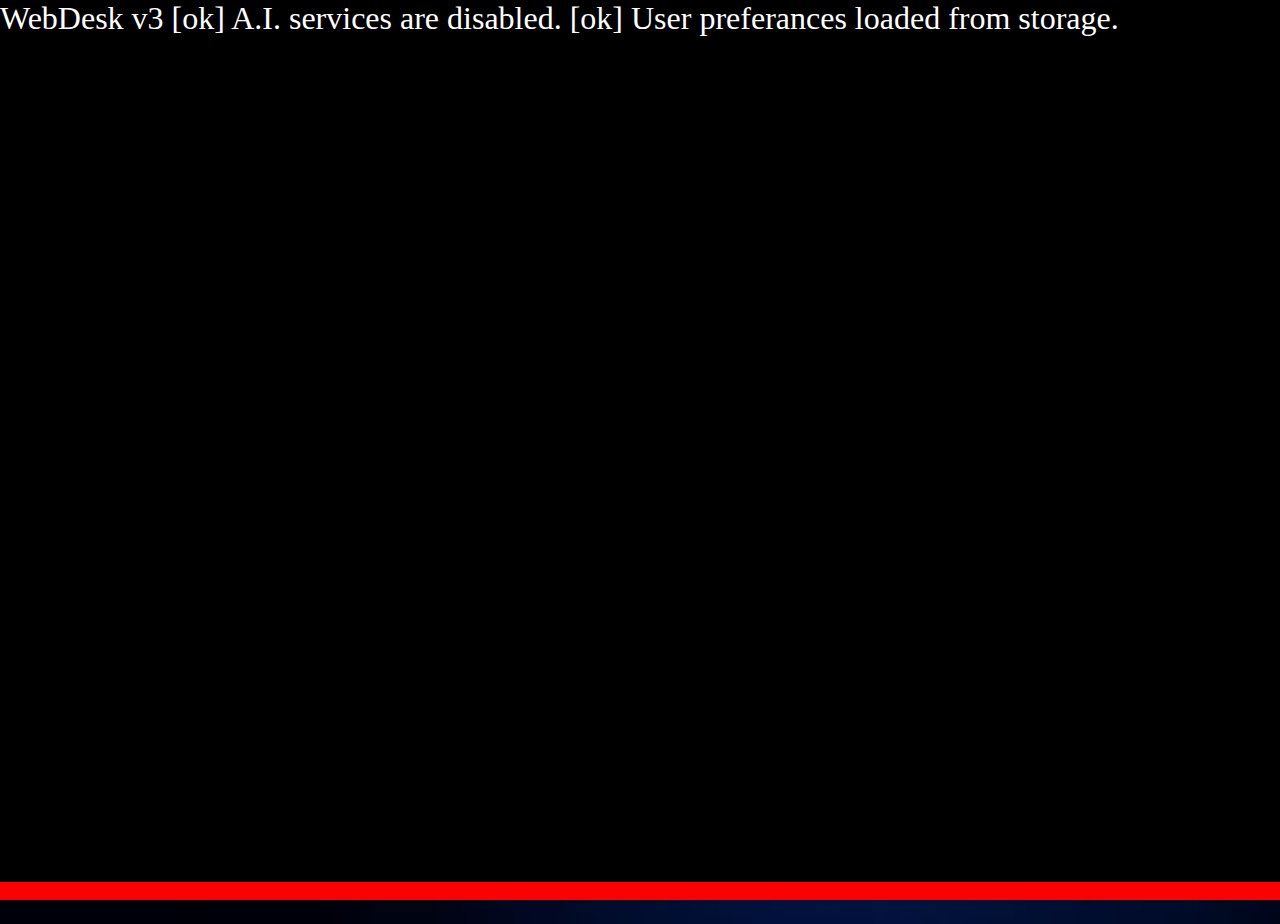
<file: index.html>
<!DOCTYPE html>
<html id="html" lang="en">

<head>
    <link rel="manifest" href="./app.webmanifest">
    <meta charset="utf-8" />
    <meta http-equiv="X-UA-Compatible" content="IE=edge" />
    <meta name="viewport" content="width=device-width" />
    <title>WebDesk v3</title>
    <link rel="stylesheet" href="./index.css">
    <link rel="apple-touch-icon" sizes="180x180" href="./apple-touch-icon.png">
    <link rel="shortcut icon" href="./favicon.ico">
    <meta name="msapplication-TileColor" content="#603cba">
    <meta name="theme-color" content="#00ffff">
</head>

<div id="ActiveZone">
    <p>v3 (beta)</p>
</div>
<div id="status-area">

</div>

<div id="overlay">
    <div class="console" id="output"></div>
    <script>
        function loadscreen(message) {
            document.getElementById('output').innerHTML += message + '\n';
        };
        loadscreen("WebDesk v3");
    </script>
</div>



<style>
    #overlay {
        position: fixed;
        top: 0;
        left: 0;
        width: 100%;
        height: 98%;
        background-color: black;
        opacity: 1;
        transition: opacity 2s ease-out;
        z-index: 29;
        border-bottom: 2vh solid red;
        animation: borderAnimation 3s forwards;
    }

    @keyframes borderAnimation {
        0% {
            border-color: red;
        }

        100% {
            border-color: green;
        }
    }

    #overlay.fade-out {
        opacity: 0;
    }

    #overlay.noindex {
        z-index: -1;
    }

    .console {
        color: white;
        font-size: xx-large;
    }
</style>


<button class="startbutton" onclick="Open('/webdesk/programs/launcher')">+</button>
<form>
    <input type="text" id="sbox" class="box" placeholder="Akari AI Assistant"></input>
</form>
<button class="sendbutton" onclick="enter(document.getElementById('sbox').value); document.getElementById('sbox').value = '';">send</button>
<button id="logout" class="logoutbutton" onmouseout="document.getElementById('logout').innerText = 'X';"
    onmouseover="document.getElementById('logout').innerText = 'Logout.';" onclick="Shutdown();">X</button>




<script>


    // Add the fade-out class after 3 seconds
    document.addEventListener("DOMContentLoaded", function () {
        setTimeout(function () {
            document.getElementById('overlay').classList.add('fade-out');
            console.log('UI loaded.');
            loadscreen("[ok] WebDesk loaded.");
        }, 2000);
        setTimeout(function () {
            document.getElementById('overlay').classList.add('noindex');
        }, 3000);
    });

    document.getElementById('sbox').onkeydown = function (event) {
        var e = event || window.event;
        if (e.keyCode == 13) {
            enter(document.getElementById('sbox').value);
            document.getElementById('sbox').value = '';
            return false;
        }
    };



    var windows = 0;
    //when this program starts, there are 0 windows open

    var part1 = `<div style="" class="div" id="mydiv`;
    var part2a = `"> 
	  <iframe class="iframe" src="`;
    var part2b = `"></iframe>
	  <div class="divheader" id="mydiv`;
    var part3 = `header"><button class="buttonx" onclick="Close(`;
    var part4 = `)">X</button><button class="buttonback" onclick="history.back()">◁</button></div>
	</div>`;
    //all the pieces needed to build a window



    //wallpaper
    var BKGURL = localStorage.getItem('WebDeskSelectedBKGURL');
    if (BKGURL == null || BKGURL == "") {
        BKGURL = "./images/wallpapers/water.png";
    };

    var ExCSS1 = document.createElement("style");
    ExCSS1.innerHTML = `		body  {
			background-image: url("`+ BKGURL + `");
  			background-color: darkgray;
			background-repeat: no-repeat;
			background-size: cover;
			overflow: hidden;
                        color:white;
			min-height:100vh;
			}`;

    var head = document.getElementsByName("head")[0];
    document.head.appendChild(ExCSS1);


    console.log('Background image loaded from persistent settings: ' + BKGURL);




    //function
    function dragElement(elmnt) {
        console.log('drag element' + elmnt);
        var pos1 = 0, pos2 = 0, pos3 = 0, pos4 = 0;
        if (document.getElementById(elmnt.id + "header")) {
            /* if present, the header is where you move the DIV from:*/
            document.getElementById(elmnt.id + "header").onmousedown = dragMouseDown;
        } else {
            /* otherwise, move the DIV from anywhere inside the DIV:*/
            elmnt.onmousedown = dragMouseDown;
        }

        function dragMouseDown(e) {
            e = e || window.event;
            e.preventDefault();
            // get the mouse cursor position at startup:
            pos3 = e.clientX;
            pos4 = e.clientY;
            document.onmouseup = closeDragElement;
            // call a function whenever the cursor moves:
            document.onmousemove = elementDrag;
        }

        function elementDrag(e) {
            e = e || window.event;
            e.preventDefault();
            // calculate the new cursor position:
            pos1 = pos3 - e.clientX;
            pos2 = pos4 - e.clientY;
            pos3 = e.clientX;
            pos4 = e.clientY;
            // set the element's new position:
            elmnt.style.top = (elmnt.offsetTop - pos2) + "px";
            elmnt.style.left = (elmnt.offsetLeft - pos1) + "px";
        }

        function closeDragElement() {
            /* stop moving when mouse button is released:*/
            document.onmouseup = null;
            document.onmousemove = null;
        }
    }

    async function Open(weblocation) {
        var NewWindow = part1 + String(windows) + part2a + weblocation + part2b + String(windows) + part3 + String(windows) + part4;
        //
        var d1 = document.getElementById('ActiveZone');
        d1.insertAdjacentHTML('beforeend', NewWindow);
        //
        console.log('opened window ' + String(windows))
        dragElement(document.getElementById("mydiv" + String(windows)));
        windows = windows + 1;
    }

    async function Message(htmlToDisplay) {
        var NewWindow = `<div style="" class="div-s" id="mydiv` + String(windows) + `">` + htmlToDisplay + `<div class="divheader" id="mydiv` + String(windows) + `header"><button class="buttonx" onclick="Close(` + String(windows) + `)">X</button></div></div>`;
        var d1 = document.getElementById('ActiveZone');
        d1.insertAdjacentHTML('beforeend', NewWindow);
        console.log('opened popup ' + String(windows))
        dragElement(document.getElementById("mydiv" + String(windows)));
        windows = windows + 1;
    }

    function Close(Target) {
        document.getElementById("mydiv" + String(Target)).className = "closed";
        document.getElementById("mydiv" + String(Target)).innerHTML = "";
        console.log('closed window ' + String(Target))
    }

    function Shutdown() {
        console.clear()
        window.close()
        document.getElementById('html').innerHTML = '<style>body{background-color:black; width:100vw; height:100vh; overflow:hidden;}</style><body onclick="window.location.reload();"></body>';
    }



    var VoiceScript = localStorage.getItem('WebDeskSelectedVoiceScript');

    var InputScript = localStorage.getItem('WebDeskSelectedInputScript');

    var AI_is_enabled = localStorage.getItem('selectedAISetting');

    var textOnly = 'text';

    var serverStatus = "disconnected";

    if (AI_is_enabled == null || AI_is_enabled == "") {
        AI_is_enabled = "No";
    };
    if (AI_is_enabled == "Yes") {
        var socket = new WebSocket("ws://localhost:8765");

        socket.onmessage = function (event) {
            console.log("[OK]Received from server:", event.data);
            say(event.data);
        };

        socket.onopen = function (event) {
            console.log("[OK]Connected to WebSocket server.");
            loadscreen("[ok] A.I. services are connected.");
            serverStatus = "connected";
            // Send a message to the server
            socket.send("test");
        };
    } else {
        console.log('[ok] AI services are disabled');
        loadscreen("[ok] A.I. services are disabled.");
    };



    if (InputScript == null || InputScript == "") {
        InputScript = "https://76836.github.io/Akari/wake.js";
    };

        AIScript = "https://76836.github.io/webdesk/response.js";

    if (VoiceScript == null || VoiceScript == "") {
        VoiceScript = "https://76836.github.io/Akari/speech.js";
    };


    var ExJS2 = document.createElement("script");
    ExJS2.src = AIScript;

    head = document.getElementsByName("head")[0];
    document.head.appendChild(ExJS2);

    console.log('AIScript =' + AIScript);


    /* 
        var ExJS1 = document.createElement("script");
       ExJS1.src = VoiceScript;
   
       var head = document.getElementsByName("head")[0];
       document.head.appendChild(ExJS1);
   
       console.log('VoiceScript =' + VoiceScript);
   
   
       var ExJS3 = document.createElement("script");
       ExJS3.src = InputScript;
   
       head = document.getElementsByName("head")[0];
       document.head.appendChild(ExJS3);
   
       console.log('InputScript =' + InputScript);
   */

    loadscreen("[ok] User preferances loaded from storage.");

    //integrated functions
    function bubble(text) {
        Message("<p style='width:100%;line-height:2vh;color:red;font-size:x-large;text-align:center;padding:0;margin:0;'>Message from Akari.</p><div style='width:calc(100% - 4vh);height:calc(100% - 10vh);text-align:center;font-size:x-large;overflow-y:scroll;padding:2vh;'>" + text + "</div>");
    };

    function say(text) {
        clearstatus();
        if (textOnly == 'text') {
            bubble(text);
        } else {
            speak(text);
        }
    };

    function bubble_incoming(outcome) {
        typing('Akari');
    };
    function respond() {
        typing('nobody');
    };
    function enter(input) {
        bubble_incoming(input);
        respond(input);
    };

    function newwindow(weblocation) {
        Open(weblocation);
    };
    function closewindow() {
        Close(windows);
    };

    function typing(subject) {
        var notifiercode = '<button class="typingnotifier" onclick="console.log(`\nThis is in fact a button.\n`);">' + subject + ' is typing . . .</button>';
        var spot = document.getElementById('status-area');
        spot.innerHTML = notifiercode;
    };

    function clearstatus() {
        var spot = document.getElementById('status-area');
        spot.innerHTML = '';
    };

    function sleep(ms) {
        return new Promise(
            resolve => setTimeout(resolve, ms)
        );
    };
</script>


</html>
</file>
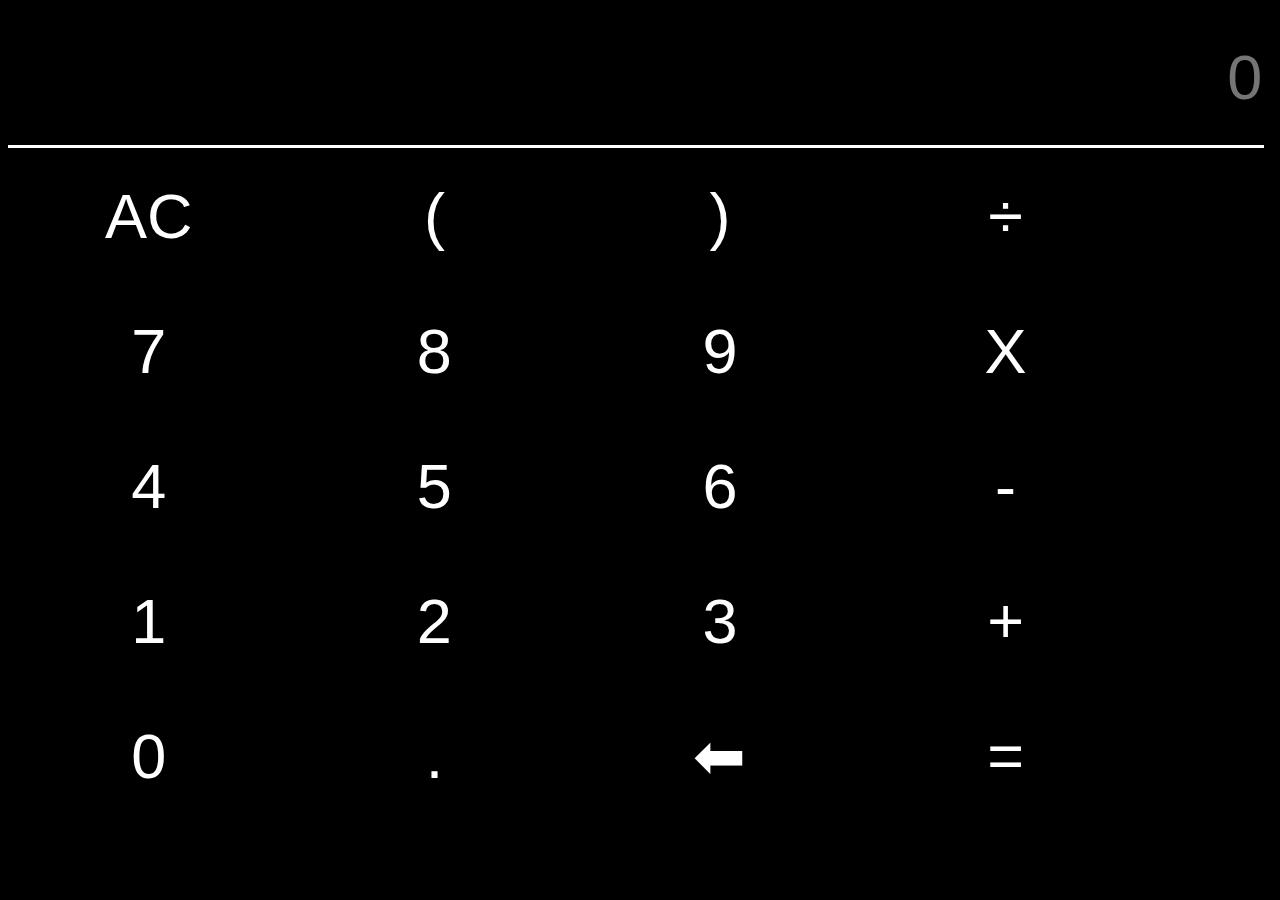
<file: programs/calculator/index.html>
<!DOCTYPE html>

<head>

<title>Calculator</title>

</head>

  <style>
    body {
  background-color: black;
}
    
    .key {
  transition-duration: .6s;
  background-color: black;
  color: white;
  font-size: 7vh;
  height:15vh;
  width:22vw;
  border: 0px solid black;
}

.key:hover {
  background-color: grey;
  animation-duration: .5s;
}
.display {
  background-color: black;
  color: white;
  font-size: 7vh;
  height:15vh;
  width:96vw;
  border: 0px solid black;
  border-bottom: 3px solid white;
  text-align: right;
  padding-left: 2vw;
}
  </style>

<body>


<form name="calculator" >

<input class="display" type="textfield" placeholder="0" name="ans" value="" >

<input class="key" type="reset" value="AC">

<input class="key" type="button" value="(" onClick="document.calculator.ans.value+='('">

<input class="key" type="button" value=")" onClick="document.calculator.ans.value+=')'">

<input class="key" type="button" value="÷" onClick="document.calculator.ans.value+='/'">

<input class="key" type="button" value="7" onClick="document.calculator.ans.value+='7'">

<input class="key" type="button" value="8" onClick="document.calculator.ans.value+='8'">

<input class="key" type="button" value="9" onClick="document.calculator.ans.value+='9'">

<input class="key" type="button" value="X" onClick="document.calculator.ans.value+='*'">

<input class="key" type="button" value="4" onClick="document.calculator.ans.value+='4'">

<input class="key" type="button" value="5" onClick="document.calculator.ans.value+='5'">

<input class="key" type="button" value="6" onClick="document.calculator.ans.value+='6'">

<input class="key" type="button" value="-" onClick="document.calculator.ans.value+='-'">

<input class="key" type="button" value="1" onClick="document.calculator.ans.value+='1'">

<input class="key" type="button" value="2" onClick="document.calculator.ans.value+='2'">

<input class="key" type="button" value="3" onClick="document.calculator.ans.value+='3'">

<input class="key" type="button" value="+" onClick="document.calculator.ans.value+='+'">

<input class="key" type="button" value="0" onClick="document.calculator.ans.value+='0'">

<input class="key" type="button" value="." onClick="document.calculator.ans.value+='.'">

<input class="key" type="button" value="⬅" onClick="document.calculator.ans.value= document.calculator.ans.value.substring(0,document.calculator.ans.value.length-1)">

<input class="key" type="button" value="=" onClick=" if (document.calculator.ans.value == '0/0') { document.calculator.ans.value='STEVE' } else { document.calculator.ans.value=eval(document.calculator.ans.value) }">

</form>


</body>

</html>
</file>
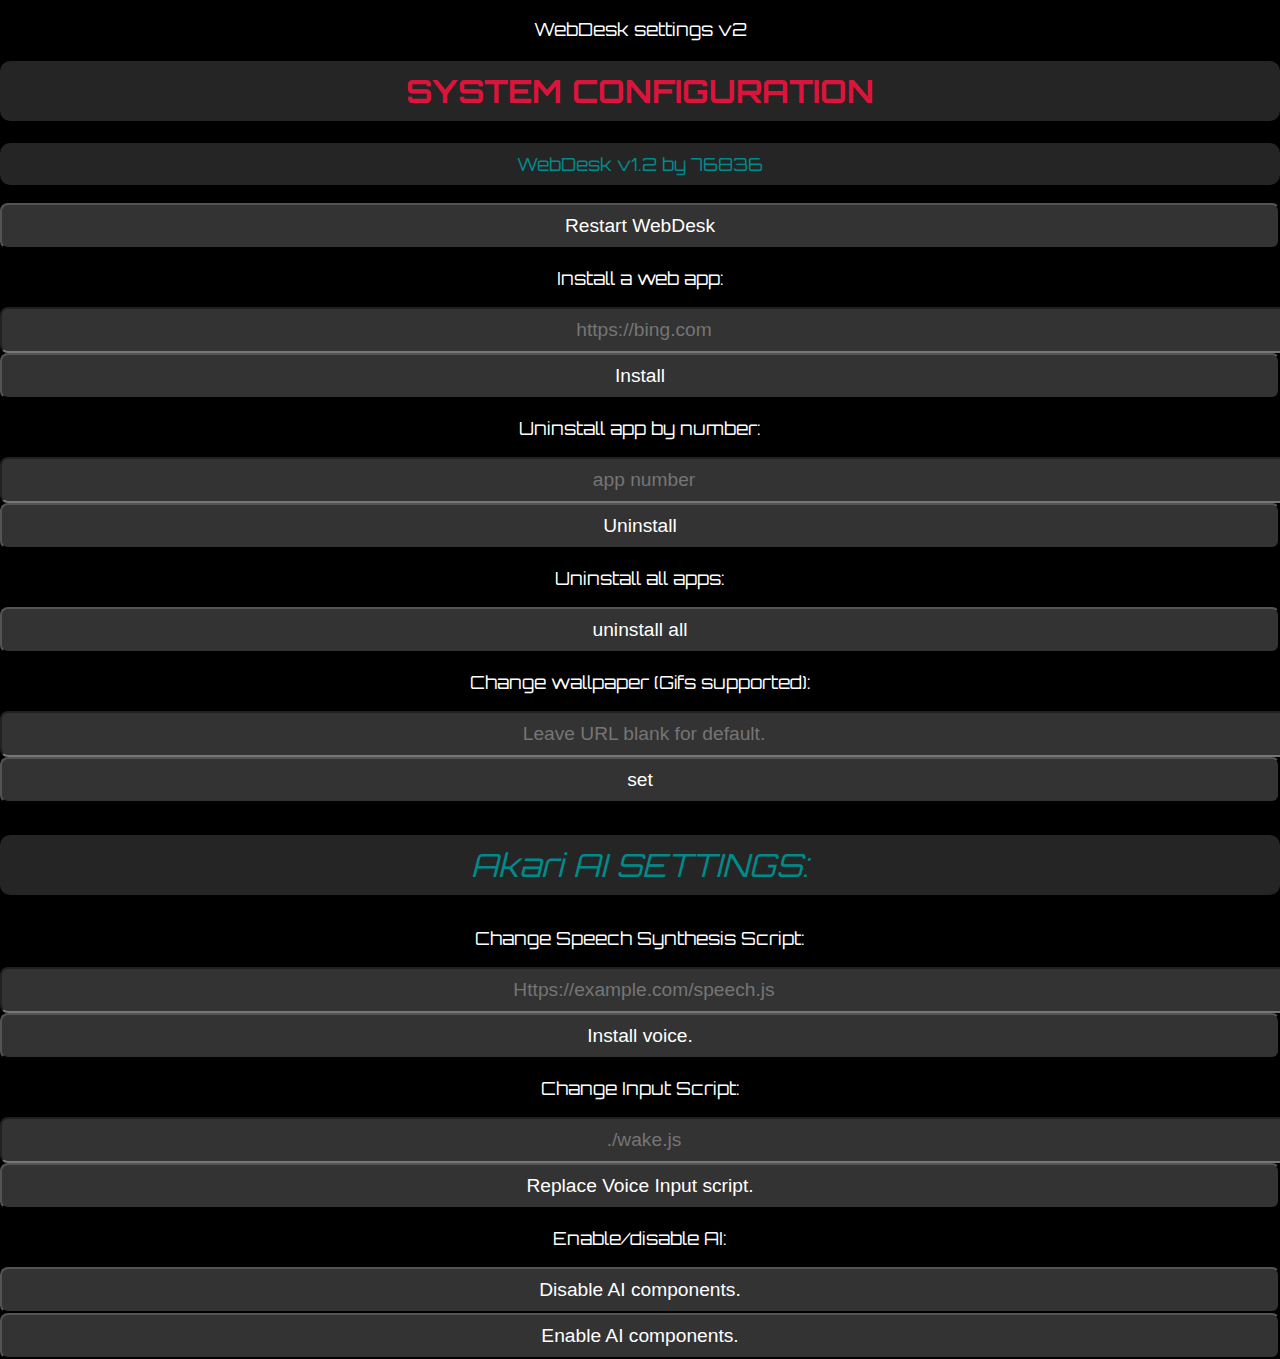
<file: programs/settings/index.html>
<!DOCTYPE html>
<html id="html" lang="en">

<head>
    <meta charset="utf-8" />
    <meta http-equiv="X-UA-Compatible" content="IE=edge" />
    <meta name="viewport" content="width=device-width" />
    <link rel="preconnect" href="https://fonts.googleapis.com">
    <link rel="preconnect" href="https://fonts.gstatic.com" crossorigin>
    <link href="https://fonts.googleapis.com/css2?family=Orbitron:wght@600&display=swap" rel="stylesheet">
</head>

<body>
    <p style="font-size:large; width:100%; text-align: center;">WebDesk settings v2</p>
    <h1 class="title" style="width:100%; text-align: center; color:crimson;"> SYSTEM CONFIGURATION </h1>
    <p class="title" style="font-size:large; width:100%; text-align: center;">WebDesk v1.2 by 76836</p>
    <button class="setbutton" onclick="window.top.location.reload();">Restart WebDesk</button>
   
    <p style="font-size:large; width:100%; text-align: center;">Install a web app:</p>
    <input class="box" id="AppUrlBox" placeholder="https://bing.com" type=text>
    <button class="setbutton" onclick="A2HS();">Install</button>
   
       <p style="font-size:large; width:100%; text-align: center;">Uninstall app by number:</p>
    <input class="box" id="AppNUMBox" placeholder="app number" type=text>
    <button class="setbutton" onclick="uninstall();">Uninstall</button>
       
       <p style="font-size:large; width:100%; text-align: center;">Uninstall all apps:</p>
    <button class="setbutton" onclick="uninstallall();">uninstall all</button>
    
    <p style="font-size:large; width:100%; text-align: center;">Change wallpaper (Gifs supported):</p>
    <input class="box" id="bkgurl" placeholder="Leave URL blank for default." type=text>
    <button class="setbutton" onclick="setBKG();">set</button>
   
   </body>
   
    <p class="title" style="color:darkcyan;"><em> Akari AI SETTINGS:</em> </p>

    <div>
        <p style="font-size:large; width:100%; text-align: center;">Change Speech Synthesis Script:</p>
        <input class="box" id="voiceurl" placeholder="Https://example.com/speech.js" type=text>
        <button class="setbutton" onclick="setvoice()">Install voice.</button>
    </div>
    <div>
        <p style="font-size:large; width:100%; text-align: center;">Change Input Script:</p>
        <input class="box" id="inputurl" placeholder="./wake.js" type=text>
        <button class="setbutton" onclick="setinput()">Replace Voice Input script.</button>
    </div>
        <p style="font-size:large; width:100%; text-align: center;">Enable/disable AI:</p>
        <button class="setbutton" onclick="localStorage.setItem('selectedAISetting', 'No');">Disable AI components.</button>
        <button class="setbutton" onclick="localStorage.setItem('selectedAISetting', 'Yes');">Enable AI components.</button>


<style>
    .title {
        font-size: 2rem;
        width: 100vw;
        margin-right: 0;
        text-align: center;
        font-family: 'Orbitron', sans-serif;
        word-wrap: break-word;
        background-color: #252525;
        color:darkcyan;
        border-radius: 10px;
        padding-bottom: 10px;
        padding-top: 10px;
    }

    .box,
    .setbutton,
    .smallertext {
        font-size: 1.2rem;
        width: 100vw;
        max-width: 100vw;
        text-align: center;
        margin: 0;
        background-color: #333;
        color: white;
        border-radius: 8px;
        padding-top: 10px;
        padding-bottom: 10px;
        transition-duration: 0.2s;
    }

    .setbutton:hover {
        font-size: 1.2rem;
        width: 100vw;
        max-width: 100vw;
        text-align: center;
        margin: 0;
        background-color: #252525;
        color: darkcyan;
        border-radius: 8px;
        padding-bottom: 10px;
        padding-top: 10px;
    }

    .box:hover {
        font-size: 1.2rem;
        width: 100vw;
        max-width: 100vw;
        text-align: center;
        margin: 0;
        background-color: #252525;
        color: darkcyan;
        border-radius: 8px;
        padding-bottom: 10px;
        padding-top: 10px;
    }

    body {
        font-family: 'Orbitron', sans-serif;
        background-color: black;
        color: white;
        margin: 0;
        overflow-x:hidden;
    }
</style>


<script>
    var VoiceScript = localStorage.getItem('WebDeskSelectedVoiceScript');
    document.getElementById('voiceurl').value = VoiceScript;

    var InputScript = localStorage.getItem('WebDeskSelectedInputScript');
    document.getElementById('inputurl').value = InputScript;



    function setvoice() {
        var Url = document.getElementById('voiceurl').value;
        localStorage.setItem('WebDeskSelectedVoiceScript', Url);
        alert('Voice synthesis program changed.');
    };

    function setinput() {
        var Url = document.getElementById('inputurl').value;
        localStorage.setItem('WebDeskSelectedInputScript', Url);
        alert('Voice input program chabged.');
    };






    console.log('### S E T T I N G S   A P P');
//###startup
//Read apps index from localstorage

var DEJSONIFY = localStorage.getItem('WD_APPS');
var apps = JSON.parse(DEJSONIFY);
if (apps == null) {
    console.log('heh');

//load up an outstanding wallpaper
localStorage.setItem('WebDeskSelectedBKGURL', "https://c4.wallpaperflare.com/wallpaper/753/714/532/anime-megumin-kono-subarashii-sekai-ni-shukufuku-wo-anime-girls-wallpaper-preview.jpg");
alert('\n \nAwesome mode activated!\n \n');
//write changes to localstorage
var JSONIFY = JSON.stringify(apps);
localStorage.setItem('WD_APPS', JSONIFY);
console.log('WD_APPS='+JSONIFY);
}
else {
    var DEJSONIFY = localStorage.getItem('WD_APPS');
    var apps = JSON.parse(DEJSONIFY);
    console.log('App index read succesful:');
};
console.log(apps);


var BKGURL = localStorage.getItem('WebDeskSelectedBKGURL');

        if (BKGURL == "null" || BKGURL == "") {
BKGURL = "./Foreshadowing.jpg";
};

var ExCSS1 = document.createElement("style");
  ExCSS1.innerHTML =`		body  {
	background-color: rgba(255, 255, 255, 0.5);
	background-repeat: no-repeat;
	background-size: cover;
	overflow-x: hidden;
        color:white;
        min-height:100vh;
        width:100vw;
        margin:0;
        padding:0;
			}`;

  var head = document.getElementsByName("head")[0];
  document.head.appendChild(ExCSS1);

  console.log('Background image loaded from persistent settings: '+BKGURL);
    
    
//###functions catalog

function uninstallall() {
	          if (confirm('This will remove all installed apps but still keep their data. To remove an apps data visit that sites settings/info page in your web browser') == false) {
		  alert('operation cancelled');
		  return;
	  };
	localStorage.setItem('WD_APPS', null);
	alert('all applications have been uninstalled');
};
function A2HS() {
            //read text box contents
          var A2I=document.getElementById('AppUrlBox').value;
          console.log('A2HS:'+A2I);
          // confirm install
          if (confirm('do you really want to install '+A2I) == false) {
		  alert('install cancelled');
		  return;
	  };
            //retrieve apps index
          var DEJSONIFY = localStorage.getItem('WD_APPS');
          var apps = JSON.parse(DEJSONIFY);
            //add subject to apps index
          apps.push(A2I);
            //save the updated index
          var JSONIFY = JSON.stringify(apps);
          localStorage.setItem('WD_APPS', JSONIFY);
            // alert the user of the change
	        alert('installed '+A2I);
        };

function uninstall() {
            //read text box contents
          var NUM=document.getElementById('AppNUMBox').value;
	  var NUM = Number(NUM)+3;
	  //get the app's name
	  var DEJSONIFY = localStorage.getItem('WD_APPS');
          var apps = JSON.parse(DEJSONIFY);
	  // confirm uninstall
          if (confirm('do you really want to uninstall '+apps[NUM]+' ?') == false) {
		  alert('operation cancelled');
		  return;
	  };
          console.log('uninstall:'+NUM);
            //retrieve apps index
          var DEJSONIFY = localStorage.getItem('WD_APPS');
          var apps = JSON.parse(DEJSONIFY);
            //remove subject from apps index
          apps.splice(NUM, 1);
            //save the updated index
          var JSONIFY = JSON.stringify(apps);
          localStorage.setItem('MIST_APPS', JSONIFY);
            // alert the user of the change
	        alert('Uninstalled '+apps[NUM]);
        };


	
 function setBKG() {
         var Url=document.getElementById('bkgurl').value;
           localStorage.setItem('WebDeskSelectedBKGURL', Url);
		alert('background image set to: '+Url);
        };
</script>
</file>
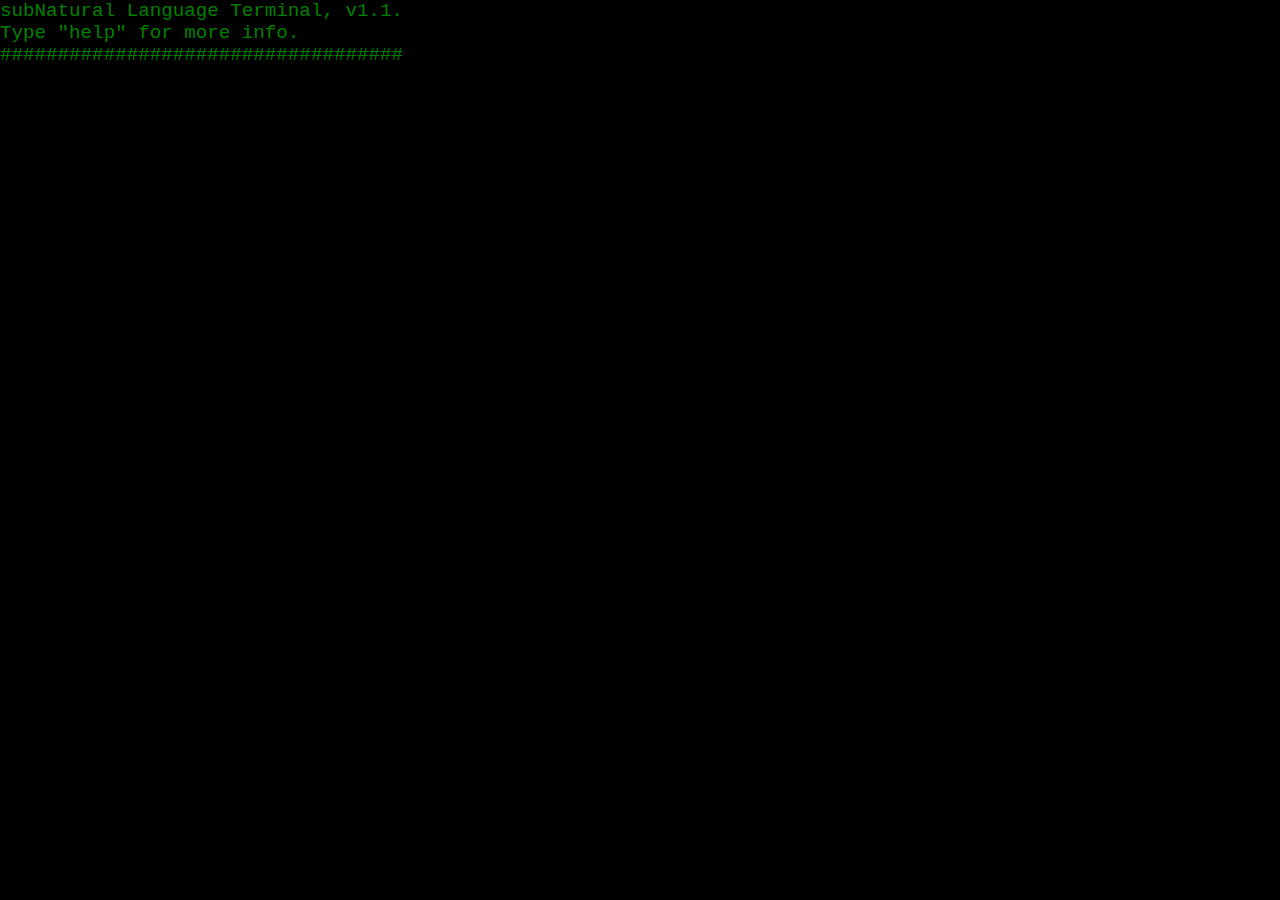
<file: programs/terminal/index.html>
<!DOCTYPE html>
<html id="html" lang="en">
<head>
    <meta charset="UTF-8">
    <meta name="viewport" content="width=device-width, initial-scale=1.0">
    <title>Terminal</title>
    <style>
        body {
            font-family: 'Courier New', monospace;
            height:100vh;
            width:100vw;
            margin:0;
            background-color: black;
            color: green;
            overflow-wrap: break-word;
            overflow-x: hidden;
            font-size:larger;
        }

        #terminal {
            width: 100%;
            white-space: pre-wrap;
        }

        #input {
            outline: none;
            border: none;
            width: 100%;
            font-family: 'Courier New', monospace;
            background-color: black;
            color: blue;
            margin:0;
            font-size:larger;
        }
    </style>

<script>


function sleep(ms) {
  return new Promise(
    resolve => setTimeout(resolve, ms)
  );
}

async function respond(outcome) {

outcome = outcome.toLowerCase();

if (outcome.includes("exit") && outcome.length < 12 == true) {
say('exiting...');
await sleep(1000);
window.location='../launcher'

return;
};


if (outcome.includes("time") && outcome.length < 5 == true) {
var d = new Date();
say(d.toLocaleTimeString())

return;
};


if (outcome.includes("directions ") && (outcome.includes(" to ") || outcome.includes("get ") == true)) {
console.log('keywords "directions" & "to"/"get" found');
var location = outcome.replace('directions', "");
location = location.replace(' to ', " ");
location = location.replace('get ', " ");
say('getting directions to ' + location);
window.location.href='https://www.google.com/maps/search/'+outcome ;
return;
};

if (outcome.includes("say ")) {
printout = outcome.replace('say ', "");
say(printout);
return;
};

if (outcome.includes("help") && outcome.length < 5 == true) {
say('Available commands are:\n[Url]\n\nopen [app] (this will redirect you to [app].com)\n\ndirections to | get directions to | get directions [location]\n\ncalc [simple equation]\n\nhelp\n\ntime\n\nsearch [query]\n\nsay [text]\n\ntest\n\nreload (reloads terminal)\n\nrestart (restarts WebDesk)');
return;
};


if (outcome.includes("open") && outcome.length < 20 == true) {
var appname = outcome.replace('open', "");
appname = appname.replace(/\s+/g, '')
appname = appname.replace('.', "");
if (appname.includes("settings")) { say('opening WebDesk settings (default settings application)'); window.location.href = './settings'; return; };
say('Opening ' + appname + ".com");
await sleep(300);
window.location.href = 'https://' + appname + '.com';
return;
};


if (outcome.includes("destruct") && outcome.includes("self") && outcome.length < 30 == true) {
if (outcome.includes("6193")) { say('Access Granted!\nProgram launching...'); } else { say('Access denied. (invalid passcode)'); return; };
await sleep(500);
document.getElementById('html').innerHTML = '';
console.clear()
return;
};


if (outcome.includes("version") && outcome.length < 18 == true) {
say('subNatural Language Terminal, v1.1.\nType "version notes" for information on this release.');
return;
};

if (outcome.includes("version notes") && outcome.length < 18 == true) {
say('subNatural Language Terminal release notes. 2nd update: v1.1.\nThe password is 6193.\nRemoved dead functions.\nAdded new functions, and revised old ones.');
return;
};

if (outcome.includes("hello there") && outcome.length < 19 == true) {
console.log(' I will deal with this Jedi slime myself. \n   Your move.');
say('General Kenobi. You are a bold one.');

return;
};

if (outcome.includes("hello") || outcome.includes("hi") && outcome.length < 10 == true) {
console.log('keword "hello" or "hi" found.');
if (outcome.includes("hi")) {
    say('Hello there.');
}else{
    say('Hi!');
}


return;
};

if (outcome.includes("search") == true) {
console.log('keyword "search" found.');
var query = outcome.replace('search', "");
query = query.replace(' for ', " ");
say("searching for " + query);
await sleep(300);
window.location.href='https://bing.com/search?q='+query;
return;
};

if (outcome.includes("calc ")) {
const mathExpression = outcome.replace("calc ", "");
try {
    const result = eval(mathExpression);
    say(result);
} catch (error) {
    say('Syntax Error.')
}
return;
};

if (outcome.includes("test") && outcome.length < 5 == true) {
respond('say test beginning.');
respond('say testing version...')
respond('version');
respond('say testing time...')
respond('time');
respond('say testing calc...');
respond('calc 1+1');
respond('say test finished.')
return;
};

if (outcome.includes("reload") && outcome.length < 8 == true) {
window.location.reload();
return;
};

if (outcome.includes("restart") && outcome.length < 9 == true) {
window.top.location.reload();
return;
};



console.log('no keywords found, too bad.');
say("Error: command not found.");

};
</script>

</head>
<body onclick="document.getElementById('input').focus();">


<div id="terminal"></div>
<input id="input" type="text" autofocus onkeydown="handleInput(event)">

<script>
    function inputsay(text) {
        text = "<b style='color:blue;'>"+text+"</b>"
        document.getElementById('terminal').innerHTML += text + '\n';
        document.getElementById('input').value = '';
    }
    function say(text) {
        document.getElementById('terminal').innerHTML += text + '\n';
        document.getElementById('input').value = '';
    }

    function handleInput(event) {
        if (event.key === 'Enter') {
            const inputElement = document.getElementById('input');
            const command = inputElement.value.trim();
            inputsay(command);
            if (isValidURL(command)) {
                window.location.href = command;
            } else {
                respond(command);
            }
        }
    }

    function isValidURL(url) {
        try {
            new URL(url);
            return true;
        } catch (error) {
            return false;
        }
    }
    say('subNatural Language Terminal, v1.1.\nType "help" for more info.\n###################################')
</script>

</body>
</html>
</file>
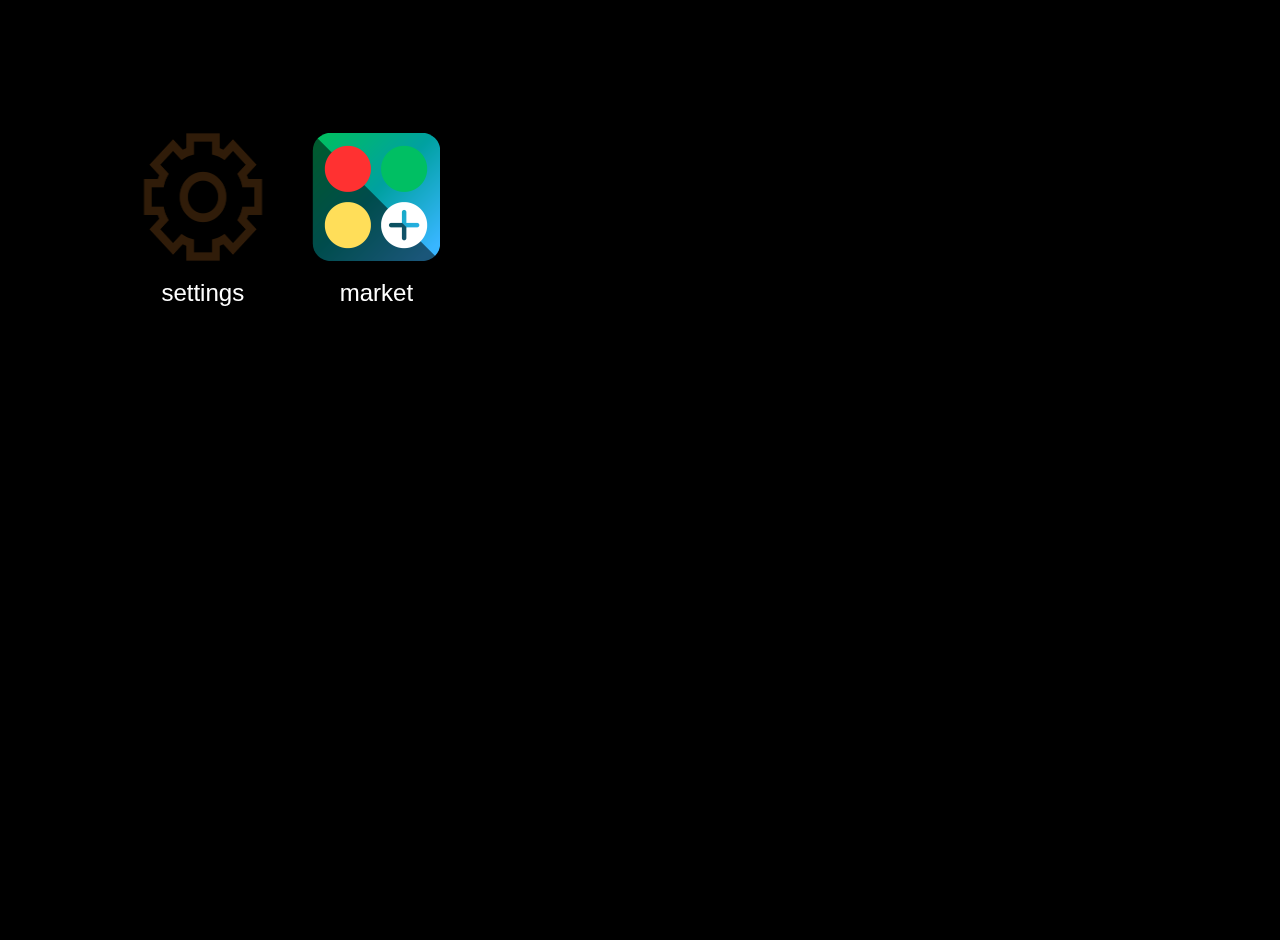
<file: programs/launcher.html>
<!DOCTYPE html>
<html>

<head>
    <meta charset="UTF-8" />
    <title>App Drawer</title>
</head>

<body>

    <button class="panel"></button>

    <div id="drawer" class="app-grid">
	    <div class="app">
		    <img onclick="window.location.href='./settings'" class="icon" src="./settings/apple-touch-icon.png">
		    <div class="app-name">settings</div>
	    </div>
    </div>

    <script>

        async function fetchIcon(url) {
            let iconTypes = [
                'apple-touch-icon.png',
                'favicon.ico',
                'favicon.png',
                'icon.png',
                'icon.jpg',
                'icon.jpeg'
            ];

            for (let iconType of iconTypes) {
                let iconUrl = `${url}/${iconType}`;
                let iconSrc = await checkIconExists(iconUrl);
                if (iconSrc) return iconSrc;
            }

            // If none found, return default image
            return '../images/icons/error.jpg';
        }

        function checkIconExists(url) {
            return new Promise((resolve) => {
                let img = new Image();
                img.onload = () => resolve(img.src);
                img.onerror = () => resolve(null);
                img.src = url;
            });
        }



        //### get the apps ~
        var DEJSONIFY = localStorage.getItem('WD_APPS');
        var apps = JSON.parse(DEJSONIFY);
        if (apps == null) {
            console.log('App index is empty, so default apps are being installed. Welcome or Welcome back!');

            var apps = [];
            apps[0] = "./market/";

            //write changes to localstorage
            var JSONIFY = JSON.stringify(apps);
            localStorage.setItem('WD_APPS', JSONIFY);
            console.log('WD_APPS=' + JSONIFY);
        }
        else {
            var DEJSONIFY = localStorage.getItem('WD_APPS');
            var apps = JSON.parse(DEJSONIFY);
            console.log('App index read succesful:');
        };
        console.log(apps);
        //### got the apps ~

        // Iterate through apps and create icons
        apps.forEach(async (appUrl) => {
            let iconSrc = await fetchIcon(appUrl);

            // Create icon element
            var appElement = document.createElement("div");
            appElement.setAttribute('class', "app");

            var iconElement = document.createElement("img");
            iconElement.setAttribute('onclick', `window.location.href='${appUrl}'`);
            iconElement.setAttribute('class', "icon");
            iconElement.setAttribute('src', iconSrc);

            var nameElement = document.createElement("div");
            nameElement.setAttribute('class', "app-name");

            let aptext = appUrl.replace("https://", "");
            aptext = aptext.replace("Https://", "");
            aptext = aptext.replace("Http://", "");
            aptext = aptext.replace("http://", "");
            aptext = aptext.replace("./", "");
            aptext = aptext.replace("/", "");
            nameElement.textContent = aptext;

            appElement.appendChild(iconElement);
            appElement.appendChild(nameElement);

            var page = document.getElementById("drawer");
            page.appendChild(appElement);
        });

    </script>

    <style>
        body {
            overflow-x: clip;
            color: white;
            min-height: 100vh;
            background-color: black;
            font-family: 'Ubuntu', sans-serif;
            display: flex;
            justify-content: flex-start;
            align-items: flex-start;
            margin: 0;
            padding: 20px;
        }

        .panel {
            border: 0;
            background-color: rgba(0, 0, 0, 0.4);
            opacity: 0.4;
            width: 100vw;
            height: 100vh;
            position: fixed;
            top: 0;
            left: 0;
            transition-duration: 1s;
            z-index: 1;
        }

        .panel:hover {
            opacity: 0.8;
        }

        #drawer {
            display: flex;
            flex-wrap: wrap;
            justify-content: flex-start;
            align-items: flex-start;
            max-width: 80vw;
            margin-top: 10vh;
            margin-bottom: 10vh;
            margin-left: 7.5vw;
        }

        .app {
            display: flex;
            flex-direction: column;
            align-items: center;
            margin: 10px;
            z-index: 2;
        }

        .icon {
            width: 10vw;
            height: 10vw;
            border-radius: 20%;
            padding: 1vw;
            background-color: transparent;
            margin-bottom: 5px;
            transition-duration: 0.2s;
            cursor: pointer;
        }

        .app-name {
            font-size: 24px;
            text-align: center;
            line-break: anywhere;
            width: 10vw;
        }

        .icon:hover {
            background-color: rgba(255, 255, 255, 0.3);
            transform: scale(1.1);
            margin-bottom: 15px;
        }
    </style>
</body>

</html>
</file>
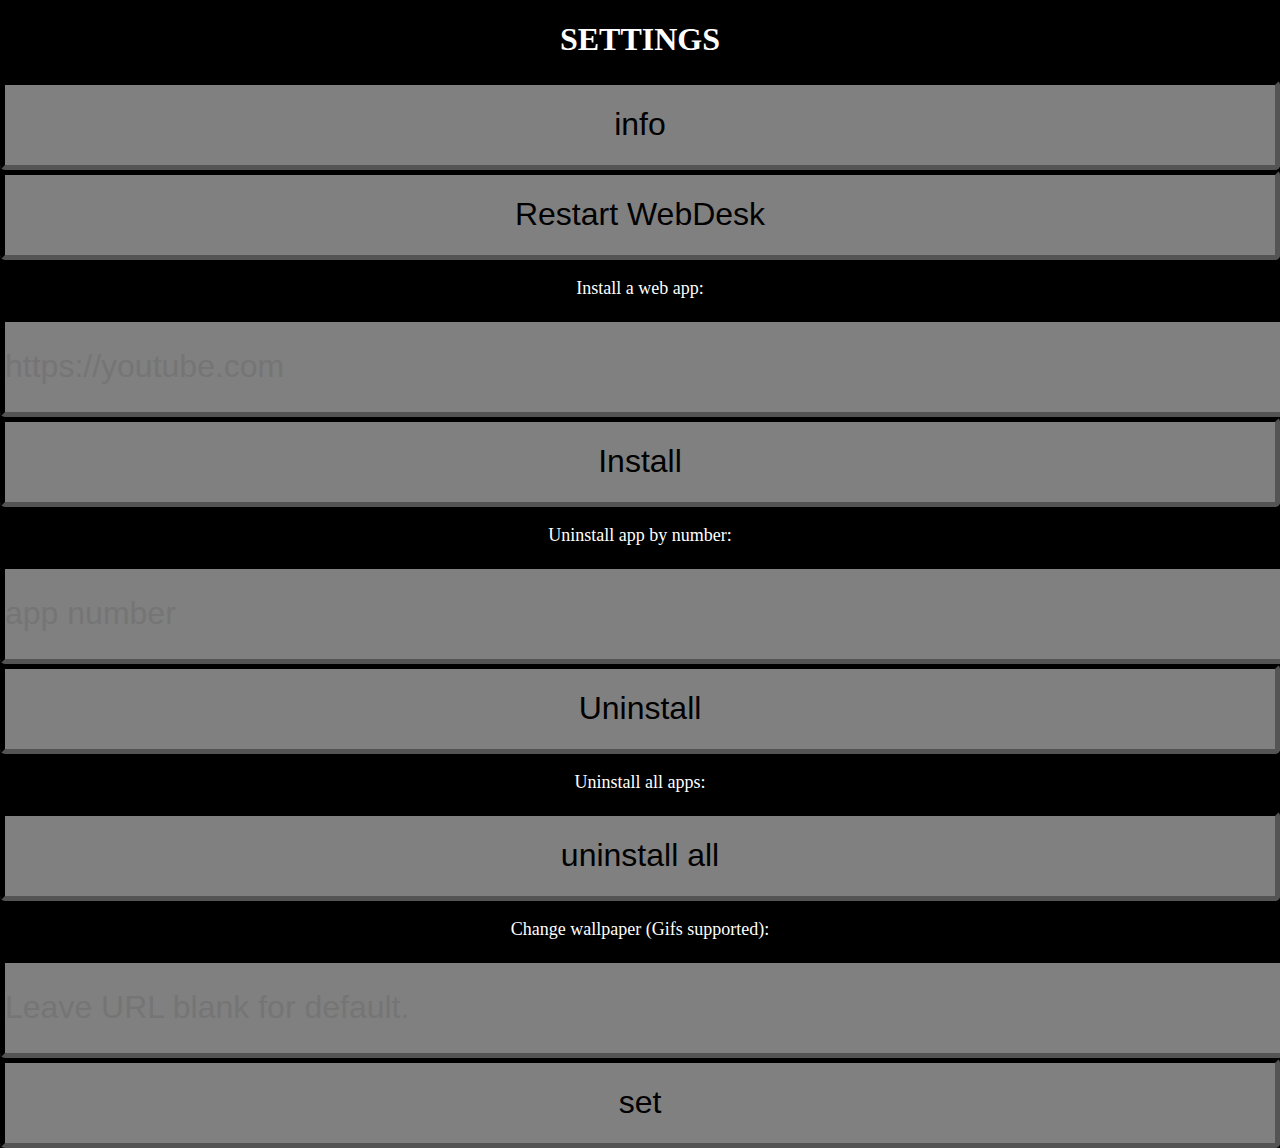
<file: programs/settings.html>
<!DOCTYPE html>
<html>
	<meta name="viewport" content="initial-scale=1">
<head>
    <meta charset="UTF-8" />
    <title>Confguration</title>
</head>
<body>
    
 <h1 style="width:100%; text-align: center;"> SETTINGS </h1>
 <button class="elementbasic" onclick="alert('WebDesk version 1.01 by 76836');">info</button>
 <button class="elementbasic" onclick="location.reload();">Restart WebDesk</button>

 <p style="font-size:large; width:100%; text-align: center;">Install a web app:</p>
 <input class="elementbasic" id="AppUrlBox" placeholder="https://youtube.com" type=text>
 <button class="elementbasic" onclick="A2HS();">Install</button>

	<p style="font-size:large; width:100%; text-align: center;">Uninstall app by number:</p>
 <input class="elementbasic" id="AppNUMBox" placeholder="app number" type=text>
 <button class="elementbasic" onclick="uninstall();">Uninstall</button>
	
	<p style="font-size:large; width:100%; text-align: center;">Uninstall all apps:</p>
 <button class="elementbasic" onclick="uninstallall();">uninstall all</button>
 
 <p style="font-size:large; width:100%; text-align: center;">Change wallpaper (Gifs supported):</p>
 <input class="elementbasic" id="bkgurl" placeholder="Leave URL blank for default." type=text>
 <button class="elementbasic" onclick="setBKG();">set</button>

</body>

<script>
console.log('### S E T T I N G S   A P P');
//###startup
//Read apps index from localstorage

var DEJSONIFY = localStorage.getItem('WD_APPS');
var apps = JSON.parse(DEJSONIFY);
if (apps == null) {
    console.log('heh');

//load up an outstanding wallpaper
localStorage.setItem('selectedBKGURL', "https://ih1.redbubble.net/image.1228757103.6125/st,small,845x845-pad,1000x1000,f8f8f8.jpg");
alert('\n \nAwesome mode activated!\n \n');
//write changes to localstorage
var JSONIFY = JSON.stringify(apps);
localStorage.setItem('WD_APPS', JSONIFY);
console.log('WD_APPS='+JSONIFY);
}
else {
    var DEJSONIFY = localStorage.getItem('WD_APPS');
    var apps = JSON.parse(DEJSONIFY);
    console.log('App index read succesful:');
};
console.log(apps);


var BKGURL = localStorage.getItem('selectedBKGURL');

        if (BKGURL == "null" || BKGURL == "") {
BKGURL = "./Foreshadowing.jpg";
};

var ExCSS1 = document.createElement("style");
  ExCSS1.innerHTML =`		body  {
	background-color: black;
	background-repeat: no-repeat;
	background-size: cover;
	overflow-x: hidden;
        color:white;
        min-height:100vh;
        width:100vw;
        margin:0;
        padding:0;
			}`;

  var head = document.getElementsByName("head")[0];
  document.head.appendChild(ExCSS1);

  console.log('Background image loaded from persistent settings: '+BKGURL);
    
    
//###functions catalog

function uninstallall() {
	          if (confirm('This will remove all installed apps but still keep their data. To remove an apps data visit that sites settings/info page in your web browser') == false) {
		  alert('operation cancelled');
		  return;
	  };
	localStorage.setItem('WD_APPS', null);
	alert('all applications have been uninstalled');
};
function A2HS() {
            //read text box contents
          var A2I=document.getElementById('AppUrlBox').value;
          console.log('A2HS:'+A2I);
          // confirm install
          if (confirm('do you really want to install '+A2I) == false) {
		  alert('install cancelled');
		  return;
	  };
            //retrieve apps index
          var DEJSONIFY = localStorage.getItem('WD_APPS');
          var apps = JSON.parse(DEJSONIFY);
            //add subject to apps index
          apps.push(A2I);
            //save the updated index
          var JSONIFY = JSON.stringify(apps);
          localStorage.setItem('WD_APPS', JSONIFY);
            // alert the user of the change
	        alert('installed '+A2I);
        };

function uninstall() {
            //read text box contents
          var NUM=document.getElementById('AppNUMBox').value;
	  var NUM = Number(NUM);
	         // confirm uninstall
          if (confirm('do you really want to uninstall #'+NUM) == false) {
		  alert('operation cancelled');
		  return;
	  };
          console.log('uninstall:'+NUM);
            //retrieve apps index
          var DEJSONIFY = localStorage.getItem('WD_APPS');
          var apps = JSON.parse(DEJSONIFY);
            //add subject to apps index
          apps.splice(NUM, 1);
            //save the updated index
          var JSONIFY = JSON.stringify(apps);
          localStorage.setItem('MIST_APPS', JSONIFY);
            // alert the user of the change
	        alert('Uninstalled '+apps[NUM]);
        };


	
 function setBKG() {
         var Url=document.getElementById('bkgurl').value;
           localStorage.setItem('selectedBKGURL', Url);
		alert('background image set to: '+Url);
        };
    
</script>





<style>
    .elementbasic {
        width:100vw;
        height:10vh;
        background-color:gray;
        border: 5px inset black;
        margin:0;
        padding:0px;
        font-size: xx-large;
	border-radius: 5px;
    }
    .elementbasic:hover {
        width:100vw;
        height:10vh;
        background-color:darkgray;
        border: 5px inset darkcyan;
        margin:0;
        padding:0px;
        font-size: xx-large;
	border-radius: 0px;
    }
</style>

</html>
</file>
<file: index.css>
.responsetxt {
    display: inline-block;
    padding: 5px 10px;
    border-radius: 20px;
    background-color: darkcyan;
    background-image: linear-gradient(to right, #066, #011);
    background-repeat: repeat-x;
    background-size: auto 100%;
    text-align: center;
    line-height: 30px;
    font-size: x-large;
    border: 2px solid black;
    min-width: 50vw;
}


.command {
    padding: 5px 10px;
    border-radius: 20px;
    background-color: #111;
    background-repeat: repeat-x;
    background-size: auto 100%;
    text-align: center;
    line-height: 30px;
    font-size: x-large;
    float: right;
    border: 2px solid black;
    min-width: 50vw;
}

.box {
    padding: 5px 10px;
    border-radius: 20px;
    background-color: transparent;
    background-image: linear-gradient(to right, #111111, #003333, transparent);
    color: white;
    background-repeat: repeat-x;
    background-size: auto 100%;
    text-align: left;
    line-height: 30px;
    font-size: x-large;
    position: fixed;
    bottom: 7px;
    right: 96px;
    width: calc(50% - 187px);
    height: 70px;
    border: 0;
    border: 2px solid black;
    box-shadow: 0 4px 8px rgba(0,0,0,0.2);
    transition-duration: 0.3s;
}
.box:hover {
  border: 2px solid cyan;
  transition-duration: 0.3s;
}

.startbutton {
    padding: 5px 10px;
    border-radius: 20px;
    background-color: transparent;
    color: cyan;
    background-repeat: repeat-x;
    background-size: auto 100%;
    text-align: center;
    line-height: 30px;
    font-size: x-large;
    position: fixed;
    bottom: 7px;
    left: calc(50% - 22px);
    width: 84px;
    height: 84px;
    border: 0;
    overflow: hidden;
    border: 2px solid black;
    transition-duration: 0.2s;
    box-shadow: 0 4px 8px rgba(0,0,0,0.2);
}

.startbutton:hover{
    border: 2px inset cyan;
    color: white;
    background-color: #111111;
}

.logoutbutton {
    padding: 5px 10px;
    border-radius: 20px;
    background-color: transparent;
    color: black;
    background-repeat: repeat-x;
    background-size: auto 100%;
    text-align: center;
    line-height: 30px;
    font-size: x-large;
    position: fixed;
    bottom: 7px;
    left: 7px;
    width: 84px;
    height: 84px;
    border: 0;
    overflow: hidden;
    border: 2px solid black;
    transition-duration: 0.2s;
}

.logoutbutton:hover{
    border: 2px inset cyan;
    background-color: crimson;
    right: calc(50% - 140px);
    width: 202px;
}


.sendbutton {
    padding: 5px 10px;
    border-radius: 20px;
    background-color: transparent;
    color: cyan;
    background-repeat: repeat-x;
    background-size: auto 100%;
    text-align: center;
    line-height: 30px;
    font-size: x-large;
    position: fixed;
    bottom: 7px;
    right: 7px;
    width: 84px;
    height: 84px;
    border: 0;
    overflow: hidden;
    border: 2px solid black;
    transition-duration: 0.2s;
    box-shadow: 0 4px 8px rgba(0,0,0,0.2);
}

.sendbutton:hover{
    border: 2px inset cyan;
    color: white;
    background-color: #0a192f;
}


.windowstyle {
    border: 4px solid #111111;
    background-color: transparent;
    margin: 0%;
    margin-top: 7vh;
    width: 86vw;
    height: 80vh;
    position: fixed;
    top: 0;
    left: 0;
    margin-left: 7vw;
    margin-right: 7vw;
    z-index: 10;
    border-radius: 2vh;
}

.buttonstyle {
    border: 4px solid crimson;
    margin: 0%;
    width: 4vh;
    height: 4vh;
    background-color: darkred;
    font-size: 0;
    color: white;
    border-radius: 2vh;
    z-index: 11;
    margin-left: 7vw;
    margin-right: 7vw;
    position: fixed;
    top: calc(83vh + 7px);
    left: 0;
    transition-duration: 0.3s;
}

.buttonstyle:hover {
    border: 4px inset crimson;
    margin: 0%;
    width: 40vw;
    height: 5vh;
    background-color: #111111;
    color: white;
    border-radius: 2.5vh;
    z-index: 11;
    font-size: large;
    margin-left: 7vw;
    margin-right: 7vw;
    position: fixed;
    top: calc(82vh + 7px);
    left: 0;
}

.typingnotifier {
    padding: 5px 10px;
    border-radius: 20px;
    background-color: transparent;
    background-image: linear-gradient(to right, #005050, transparent);
    color: crimson;
    font-weight: bold;
    background-repeat: repeat-x;
    background-size: auto 100%;
    text-align: left;
    line-height: 30px;
    font-size: x-large;
    position: fixed;
    bottom: 96px;
    left: 7px;
    width: 45vw;
    border: 0;
    overflow: hidden;
}

.buttonx {
    border-radius: 0px;
    color: black;
    height: 100%;
    background-color: darkred;
    position: sticky;
    right: 0;
    margin-right: 0%;
    border: 0;
    width: 4vh;
    border-radius: 2vh;
    font-weight: bolder;
    transition-duration: 0.2s;
}

.buttonx:Hover {
    border-radius: 0px;
    color: black;
    height: 100%;
    background-color: red;
    position: sticky;
    right: 0;
    margin-right: 0%;
    border: 0;
    width: 4vh;
    border-radius: 2vh;
    font-weight: bolder;
    transition-duration: 0.4s;
}

.buttonback {
    border-radius: 0px;
    color: black;
    height: 100%;
    background-color: blue;
    position: sticky;
    right: 0;
    margin-right: 5%;
    border: 0;
    width: 4vh;
    border-radius: 2vh;
    margin-left: 1vh;
    font-weight: bolder;
    transition-duration: 0.2s;
}

.buttonback:Hover {
    border-radius: 0px;
    color: black;
    height: 100%;
    background-color: cyan;
    position: sticky;
    right: 0;
    margin-right: 5%;
    border: 0;
    width: 8vh;
    border-radius: 2vh;
    margin-left: 1vh;
    font-weight: bolder;
    transition-duration: 0.2s;
}

.icon {
    border-radius: 4vw;
    border: 0.5vw solid black;
    font-size: xx-large;
    font-weight: bolder;
    color: black;
    height: 6vw;
    width: 6vw;
    background-color: transparent;
    position: fixed;
    right: 0;
    bottom: 0;
    margin: 1vw;
    transition-duration: 0.2s;
}

.icon:hover {
    border-radius: 4vw;
    border: 0.5vw inset cyan;
    font-size: xx-large;
    font-weight: bolder;
    color: white;
    height: 6vw;
    width: 6vw;
    background-color: transparent;
    position: fixed;
    right: 0;
    bottom: 0;
    margin: 1vw;
    transition-duration: 0.2s;
}

.pwricon {
    height: 6vw;
    width: auto;
    background-color: transparent;
    position: fixed;
    right: 0;
    bottom: 8vw;
    margin: 1.1vw;
}


.div {
    position: absolute;
    z-index: 7;
    background-color: transparent;
    text-align: left;
    border: 1px solid transparent;
    overflow: hidden;
    resize: both;
    border-radius: 2vh;
    width: 50vw;
    height: 50vh;
}

.div:Hover {
    position: absolute;
    z-index: 9;
    background-color: transparent;
    text-align: left;
    border: 1px solid transparent;
    overflow: hidden;
    resize: both;
    border-radius: 0px;
    transition-duration: 0s;
    border-bottom-left-radius: 2vh;
    border-bottom-right-radius: 2vh;
}

.div-s {
    position: absolute;
    left:40vw;
    top:40vh;
    z-index: 7;
    text-align: left;
    border: 1px solid crimson;
    overflow: hidden;
    resize: both;
    border-radius: 2vh;
    width: 20vw;
    height: 20vh;
    resize: both;
    background-color: darkslategray;
}
.closed {
    z-index: -100;
    height: 0px;
    width: 0px;
    position: fixed;
    bottom: 0;
}

.divheader {
    cursor: move;
    z-index: 10;
    background-color: #005050;
    color: white;
    overflow: auto;
    height: 4vh;
    overflow: hidden;
    border-radius: 2vh;
    transition-duration: 0.2s;
}

.iframe {
    width: 100%;
    border: 0;
    height: calc(100% - 4.4vh);
    border-radius: 2vh;
    transition-duration: 0.2s;
}

.iframe:Hover {
    width: 100%;
    border: 0;
    height: calc(100% - 4.4vh);
    border-radius: 0;
    transition-duration: 0.2s;
}
</file>
